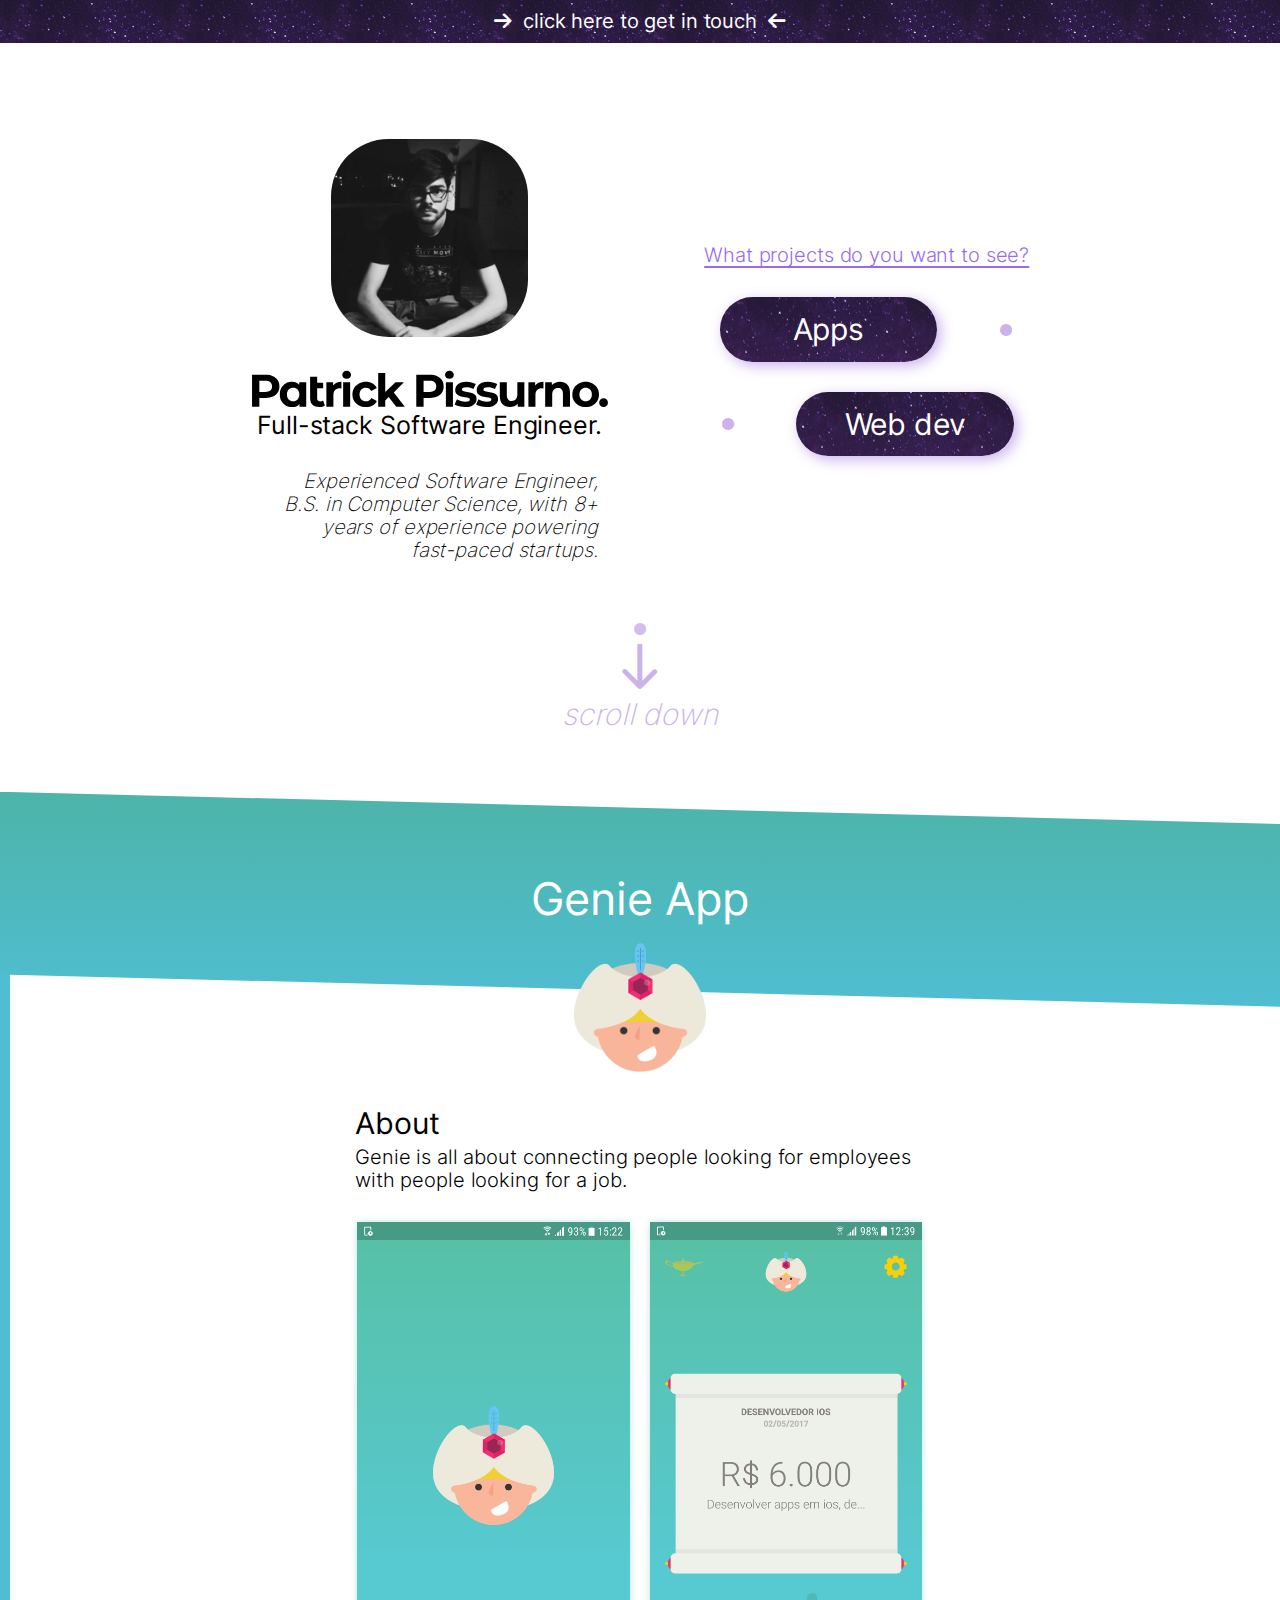
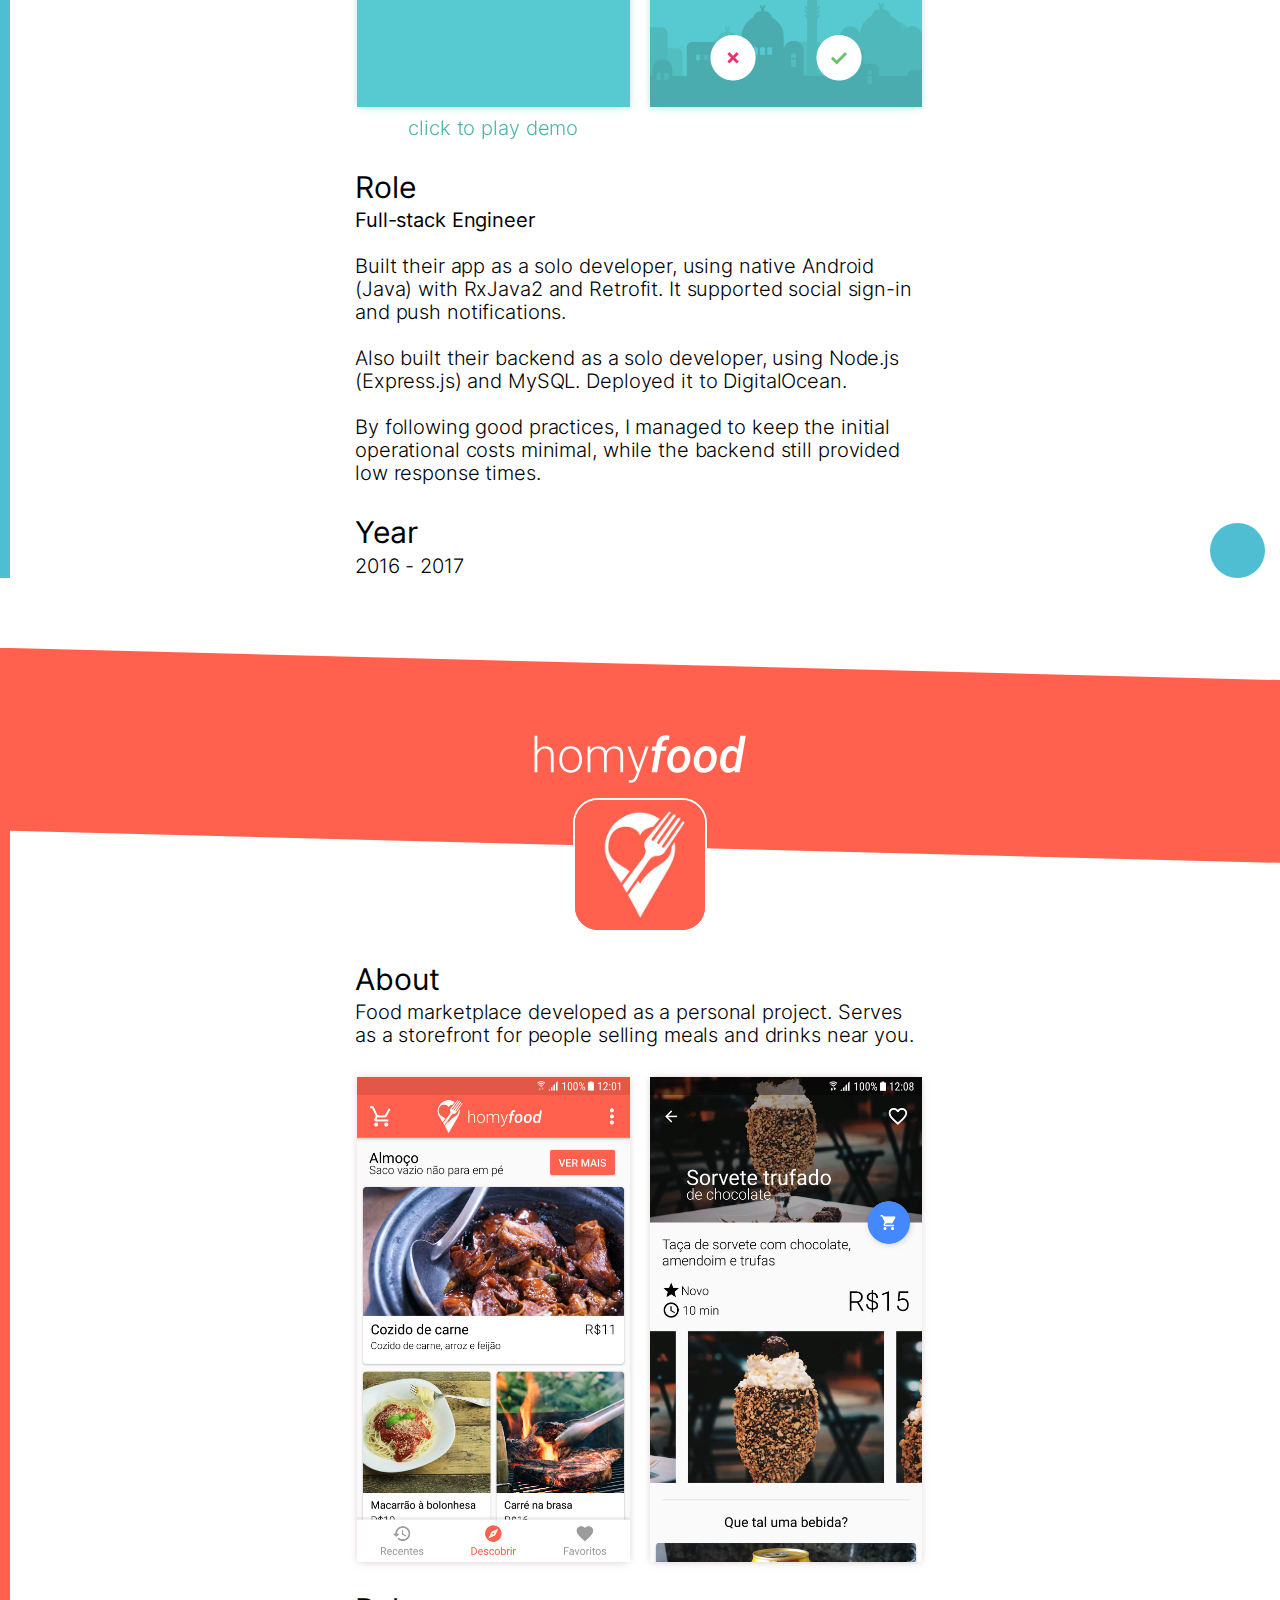
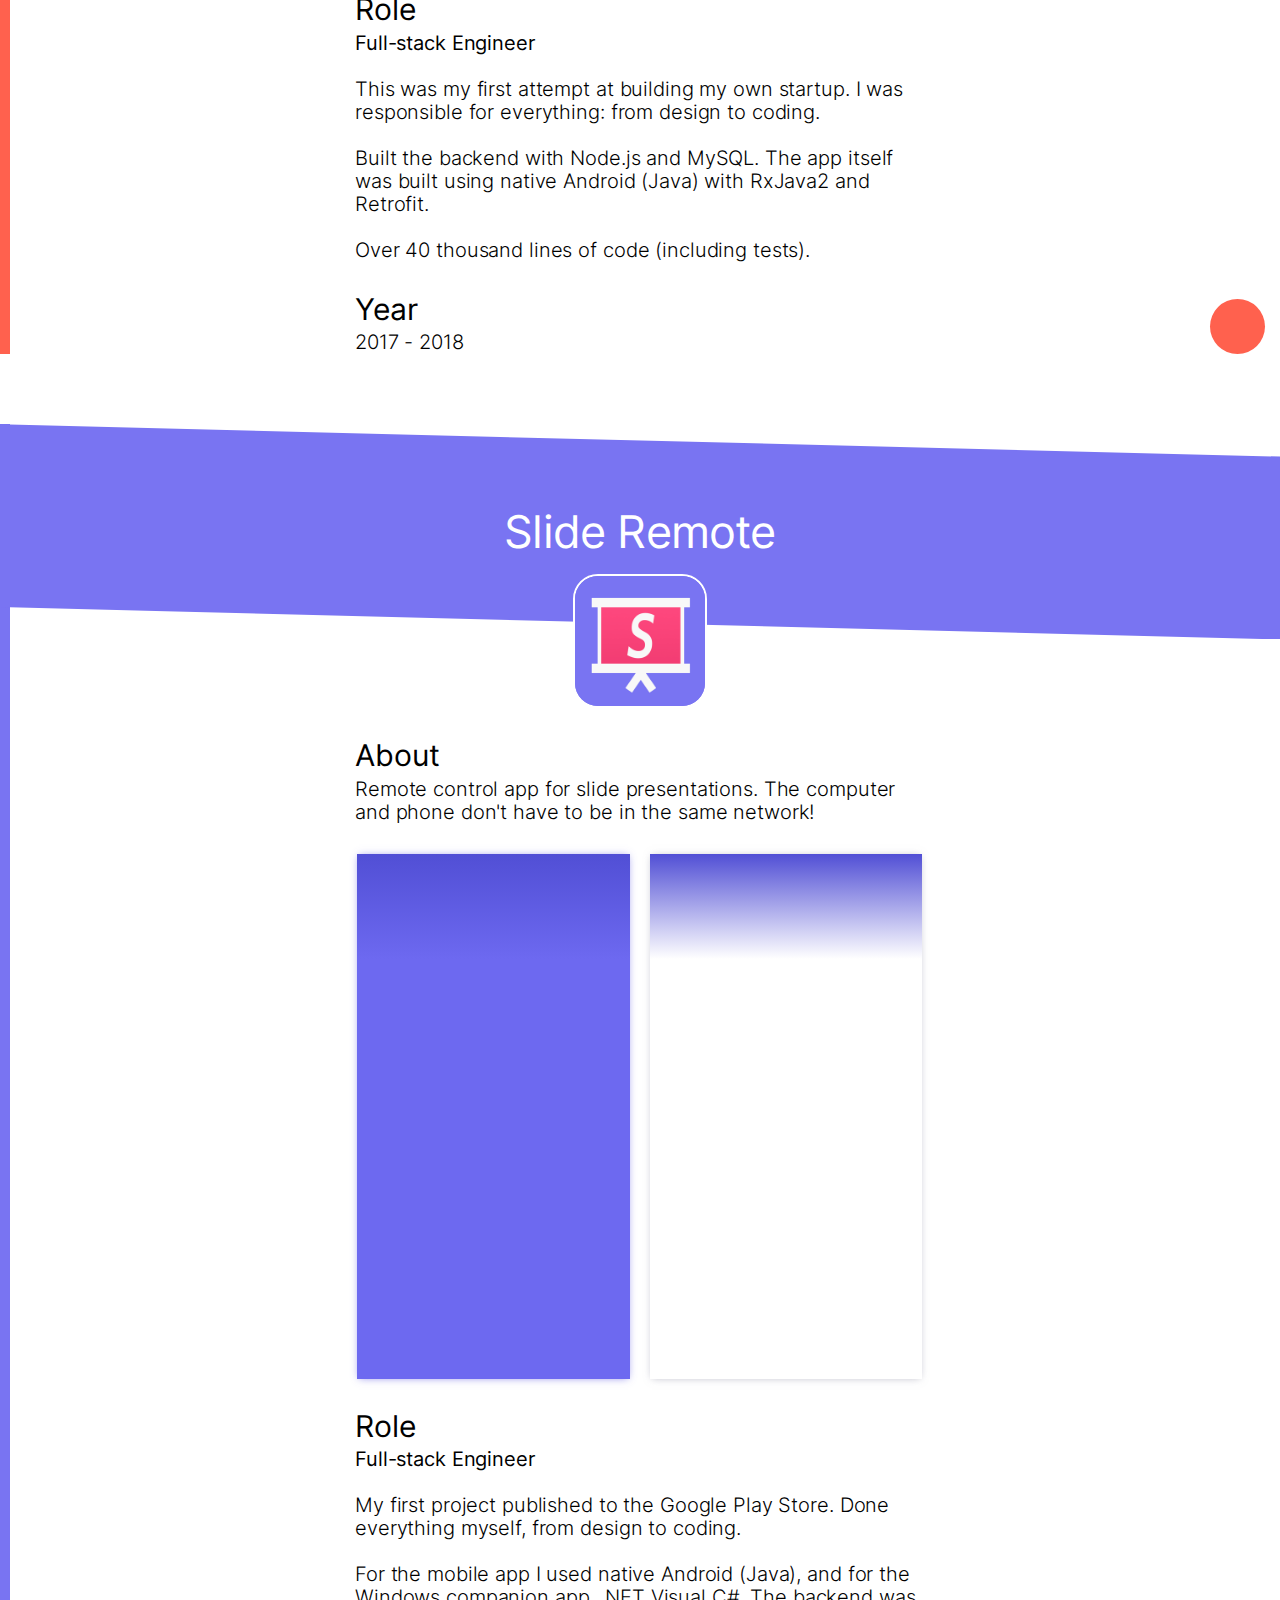
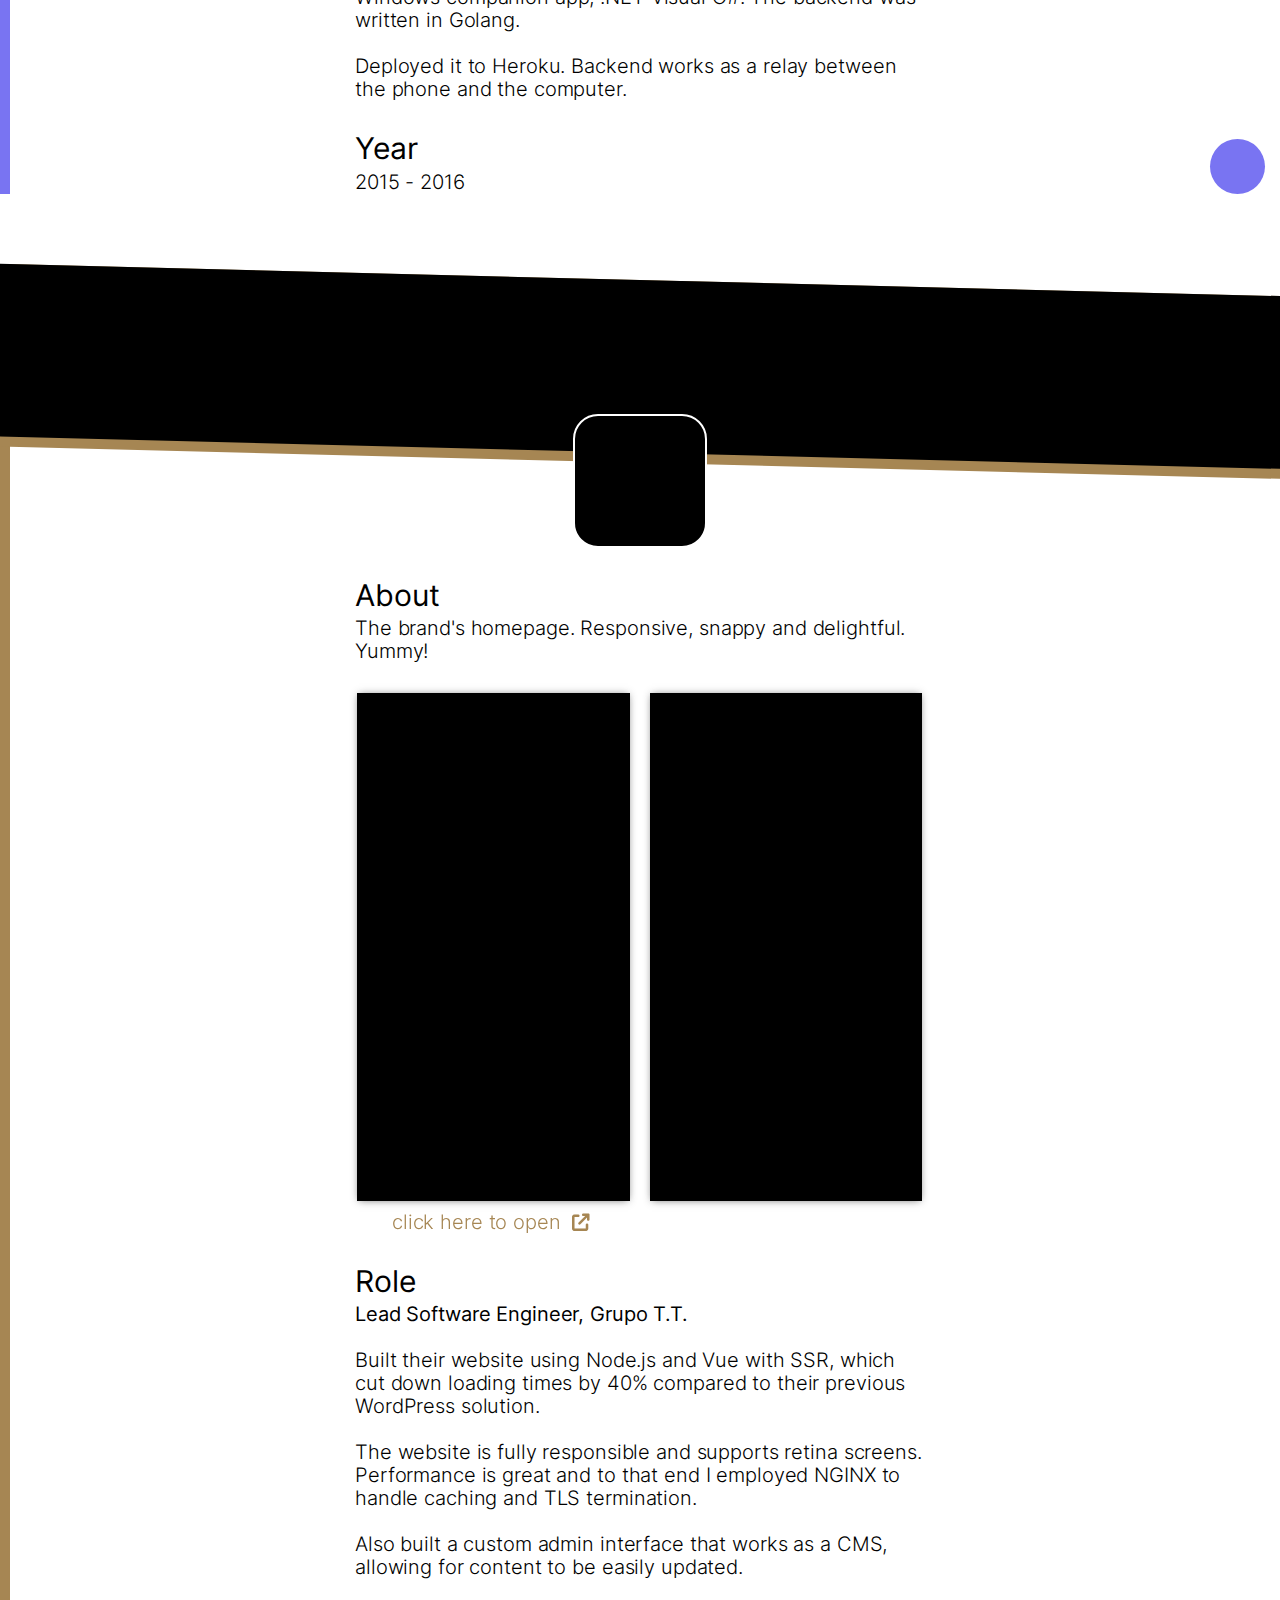
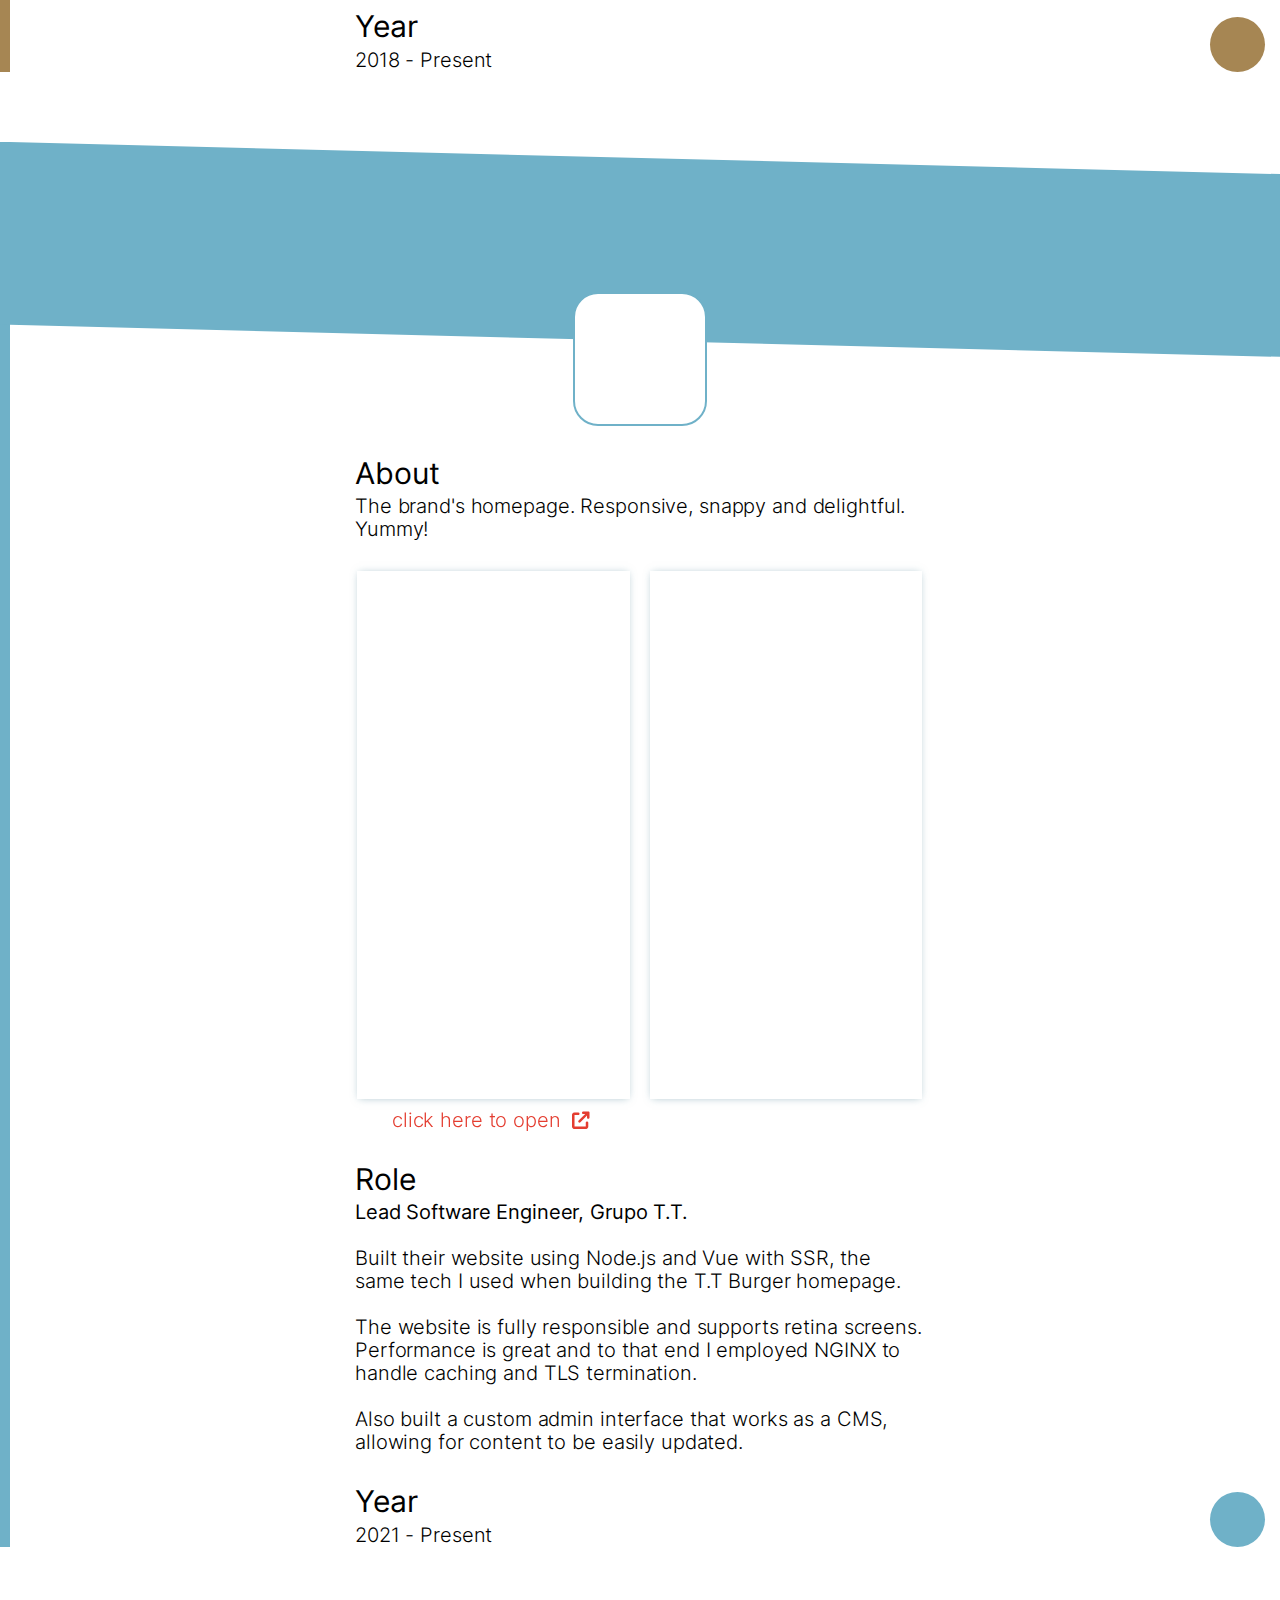
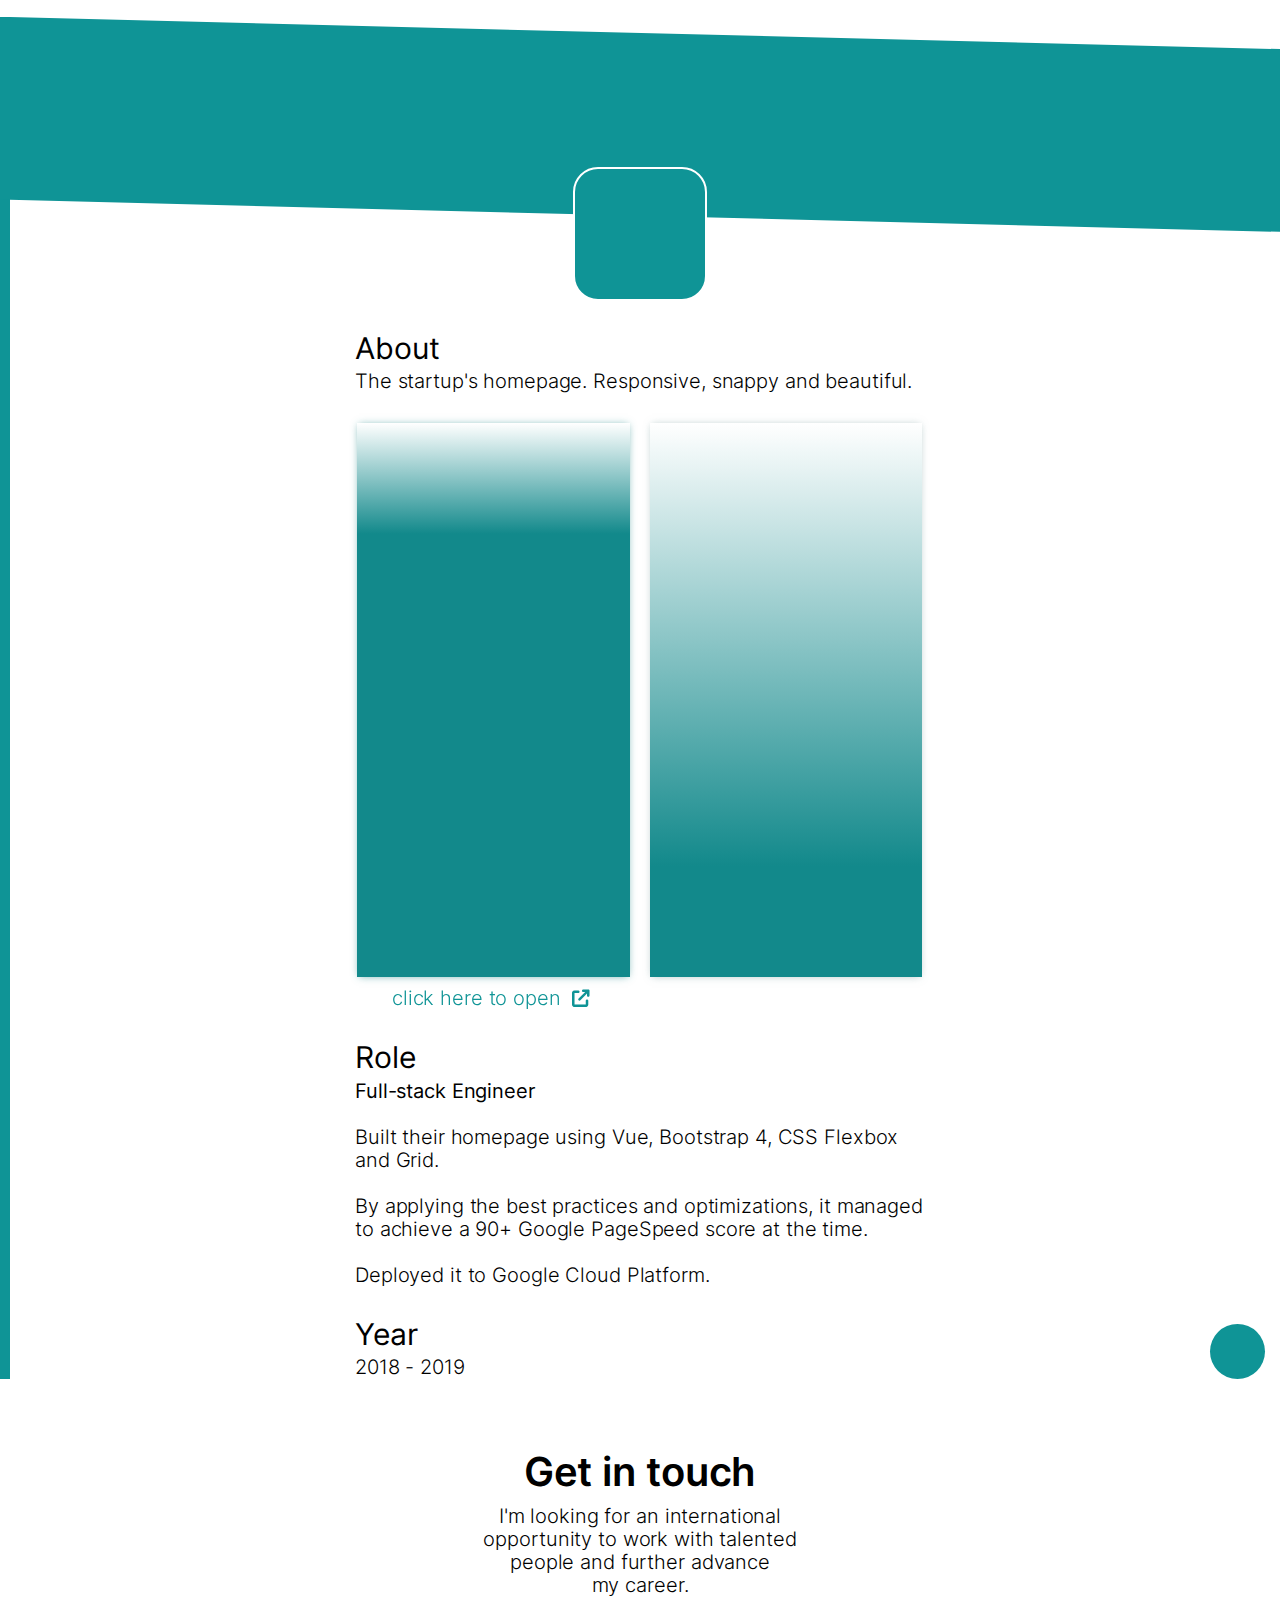
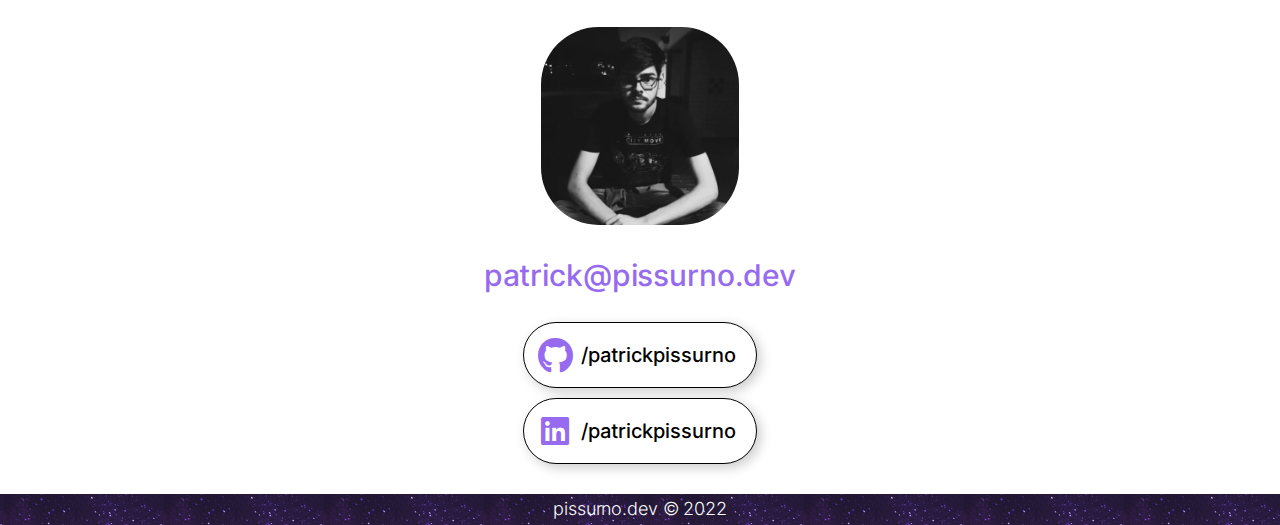
<file: index.html>
<!DOCTYPE html><html lang="en"><head>
      <meta charset="utf-8">

      <link rel="preload" href="/fonts/Inter.woff2" as="font" type="font/woff2" crossorigin="">
      <link rel="preload" href="/fonts/fontello.woff2" as="font" type="font/woff2" crossorigin="">
      <link rel="preload" href="/bg-texture.jpg" as="image" type="image/jpeg">
      <link rel="preload" href="/patrick-pissurno-photo.jpg" as="image" type="image/jpeg">
      <link rel="preload" href="/patrick-pissurno-logo.svg" as="image" type="image/svg+xml">

      <meta http-equiv="x-ua-compatible" content="ie=edge">
      <meta name="viewport" content="width=device-width, initial-scale=1, shrink-to-fit=no, user-scalable=no">

      <title>Patrick Pissurno: Full-stack Software Engineer (Node.js)</title>
      <meta name="description" content="8+ years of experience powering fast-paced startups, with cutting edge performance. Node.js expert. Experience with AWS and Google Cloud platform. Fluent in English.">
      
      <meta name="twitter:card" content="summary_large_image">
      <meta name="twitter:site" content="@patrickpissurno">
      <meta property="og:title" content="Patrick Pissurno: Full-stack Software Engineer (Node.js)">
      <meta property="og:description" content="8+ years of experience powering fast-paced startups, with cutting edge performance. Node.js expert. Experience with AWS and Google Cloud platform. Fluent in English.">
      <meta property="og:url" content="https://pissurno.dev/">
      <meta property="og:site_name" content="pissurno.dev">
      <meta property="og:image" content="https://pissurno.dev/seo_default.png">
      <meta property="og:locale" content="en_US">
      <meta property="og:type" content="website">

      <link rel="shortcut icon" href="/favicon.ico" type="image/x-icon">
      <link rel="apple-touch-icon" href="/apple-touch-icon.png">
      <link rel="apple-touch-icon" sizes="57x57" href="/apple-touch-icon-57x57.png">
      <link rel="apple-touch-icon" sizes="72x72" href="/apple-touch-icon-72x72.png">
      <link rel="apple-touch-icon" sizes="76x76" href="/apple-touch-icon-76x76.png">
      <link rel="apple-touch-icon" sizes="114x114" href="/apple-touch-icon-114x114.png">
      <link rel="apple-touch-icon" sizes="120x120" href="/apple-touch-icon-120x120.png">
      <link rel="apple-touch-icon" sizes="144x144" href="/apple-touch-icon-144x144.png">
      <link rel="apple-touch-icon" sizes="152x152" href="/apple-touch-icon-152x152.png">
      <link rel="apple-touch-icon" sizes="180x180" href="/apple-touch-icon-180x180.png">
  
      <script>{const a=document.documentElement,b=window;function r(){let e;b.innerWidth<768?(e=b.innerWidth/320,e<1?e=1:1.484375<e&&(e=1.484375)):e=1.25,a.style.setProperty("--scale",e)}r(),b.addEventListener("resize",r)}</script>
    <script type="module" async="" crossorigin="" src="/assets/app.0818ce17.js"></script>
    <link rel="stylesheet" href="/assets/index.84ad5b0a.css">
  </head>
  <body>
    <div id="app" data-server-rendered="true"><!--[--><div class="page"><a href="#get-in-touch" id="banner-top" class="bg-space"><i class="icon-arrow-right" id="landing-a1"></i><span class="lg-never"> tap</span><span class="lg-only"> click</span> here to get in touch <i class="icon-arrow-left" id="landing-a2"></i></a><div class="flex-lg-row"><div class="page" id="landing-r1"><span><img src="/patrick-pissurno-photo.jpg" alt="Patrick Pissurno." class="photo mb-4" width="158" height="158" draggable="false"></span><h1 class="seo-only">Patrick Pissurno.</h1><span><img id="logo" src="/patrick-pissurno-logo.svg" alt="Patrick Pissurno." width="285" height="30"></span><p id="landing-lead" class="mb-4">Full-stack Software Engineer.</p><p id="landing-intro" class="mb-5"> Experienced Software Engineer,<br> B.S. in Computer Science, with 8+<br> years of experience powering<br> fast-paced startups. </p><p id="landing-hi" class="mb-5 lg-never"> Hi :) </p></div><div class="page"><p id="portfolio-heading" class="mb-4"> What projects do you want to see? </p><div class="flex-center mb-4"><a href="#genie" class="btn-portfolio bg-space b1">Apps</a><i class="icon-circle" id="portfolio-circle-1"></i></div><div class="flex-center mb-5"><i class="icon-circle" id="portfolio-circle-2"></i><a href="#ttburger" class="btn-portfolio bg-space b2">Web dev</a></div></div></div><div id="portfolio-scroll" class="flex-column flex-center mb-5"><i class="icon-circle" id="portfolio-circle-3"></i><i class="icon-arrow-down-long" id="portfolio-arrow"></i><p id="portfolio-scroll-text">scroll down</p></div></div><div id="genie" class="page"><div class="case case-genie"><div class="header-genie case-header"><!--[--><h2>Genie App</h2><!--]--></div><span class="case-header-icon"><!--[--><img loading="lazy" src="/assets/genie-app-icon.dfba1e2b.png" alt="Genie App icon" width="105" height="105" draggable="false" class="icon-genie mb-4"><!--]--></span><!--[--><div class="flex-column case-section mb-4"><h3 class="case-h3 mb-1">About</h3><p class="case-p"> Genie is all about connecting people looking for employees with people looking for a job. </p></div><!--[--><div class="flicking-viewport mb-4" style="--lightbox-slide-offset-x:0px;--lightbox-slide-offset-y:0px;"><div class="flicking-camera" style=""><!--[--><div class="case-slide no-highlight"><div class="case-slide-body"><!--[--><div class="slide-vh"><span class="slide-vw slide-genie s1" style="aspect-ratio:218/388;"><img loading="lazy" src="/assets/genie-app-screenshot-1.e0248c66.png" alt="Genie App Demo" width="218" height="388" draggable="false" style="opacity:1;" class="case-slide-img slide-vt slide-genie s1"></span><!----></div><!--]--></div><div class="slide-genie"></div><!--[--><a href="javascript:void(0)" class="link-genie"><span class="lg-never">tap</span> <span class="lg-only">click</span> to play demo</a><!--]--></div><!--]--><!--[--><div class="case-slide no-highlight"><div class="case-slide-body"><!--[--><img loading="lazy" src="/assets/genie-app-screenshot-2.e16b814e.png" alt="Genie App screenshot 2" width="218" height="388" draggable="false" class="case-slide-img slide-genie s2"><!--]--></div><div class="slide-genie"></div><!--[--><!--]--></div><!--]--></div></div><!--teleport start--><!--teleport end--><!--]--><div class="flex-column case-section mb-4"><h3 class="case-h3 mb-1">Role</h3><p class="case-p"><b>Full-stack Engineer</b><br><br> Built their app as a solo developer, using native Android (Java) with RxJava2 and Retrofit. It supported social sign-in and push notifications. <br><br> Also built their backend as a solo developer, using Node.js (Express.js) and MySQL. Deployed it to DigitalOcean. <br><br> By following good practices, I managed to keep the initial operational costs minimal, while the backend still provided low response times. </p></div><div class="flex-column case-section"><h3 class="case-h3 mb-1">Year</h3><p class="case-p"> 2016 - 2017 </p></div><!--]--><div class="end-genie case-end"></div></div></div><div id="homyfood" class="page"><div class="case case-homyfood"><div class="header-homyfood case-header"><!--[--><h2 class="seo-only">HomyFood</h2><span><img loading="lazy" src="/assets/homyfood-logo.58bfc5b4.svg" alt="HomyFood Brasil" width="170" height="39" class="logo-homyfood"></span><!--]--></div><span class="case-header-icon"><!--[--><div class="icon-homyfood-w mb-4"><img loading="lazy" src="/assets/homyfood-icon.d3982abd.png" alt="Homy Food Brasil icon" width="108" height="108" draggable="false" class="icon-homyfood"></div><!--]--></span><!--[--><div class="flex-column case-section mb-4"><h3 class="case-h3 mb-1">About</h3><p class="case-p"> Food marketplace developed as a personal project. Serves as a storefront for people selling meals and drinks near you. </p></div><!--[--><div class="flicking-viewport mb-4" style="--lightbox-slide-offset-x:0px;--lightbox-slide-offset-y:0px;"><div class="flicking-camera" style=""><!--[--><div class="case-slide no-highlight"><div class="case-slide-body"><!--[--><img loading="lazy" src="/assets/homyfood-screenshot-1.134189cd.jpg" alt="HomyFood Brasil screenshot 1" width="218" height="388" draggable="false" class="case-slide-img slide-homyfood s1"><!--]--></div><div class="slide-homyfood"></div><!--[--><!--]--></div><!--]--><!--[--><div class="case-slide no-highlight"><div class="case-slide-body"><!--[--><img loading="lazy" src="/assets/homyfood-screenshot-2.3edb3387.jpg" alt="HomyFood Brasil screenshot 2" width="218" height="388" draggable="false" class="case-slide-img slide-homyfood s2"><!--]--></div><div class="slide-homyfood"></div><!--[--><!--]--></div><!--]--></div></div><!--teleport start--><!--teleport end--><!--]--><div class="flex-column case-section mb-4"><h3 class="case-h3 mb-1">Role</h3><p class="case-p"><b>Full-stack Engineer</b><br><br> This was my first attempt at building my own startup. I was responsible for everything: from design to coding. <br><br> Built the backend with Node.js and MySQL. The app itself was built using native Android (Java) with RxJava2 and Retrofit. <br><br> Over 40 thousand lines of code (including tests). </p></div><div class="flex-column case-section"><h3 class="case-h3 mb-1">Year</h3><p class="case-p"> 2017 - 2018 </p></div><!--]--><div class="end-homyfood case-end"></div></div></div><div id="slideremote" class="page"><div class="case case-slideremote"><div class="header-slideremote case-header"><!--[--><h2 class="title-slideremote">Slide Remote</h2><!--]--></div><span class="case-header-icon"><!--[--><div class="icon-slideremote-w mb-4"><img loading="lazy" src="/assets/slideremote-icon.cb776274.png" alt="Slide Remote 2 icon" width="108" height="108" draggable="false" class="icon-slideremote"></div><!--]--></span><!--[--><div class="flex-column case-section mb-4"><h3 class="case-h3 mb-1">About</h3><p class="case-p"> Remote control app for slide presentations. The computer and phone don't have to be in the same network! </p></div><!--[--><div class="flicking-viewport mb-4" style="--lightbox-slide-offset-x:0px;--lightbox-slide-offset-y:0px;"><div class="flicking-camera" style=""><!--[--><div class="case-slide no-highlight"><div class="case-slide-body"><!--[--><img loading="lazy" src="/assets/slideremote-screenshot-1.1e56b684.png" alt="Slide Remote screenshot 1" width="218" height="420" draggable="false" class="case-slide-img slide-slideremote s1"><!--]--></div><div class="slide-slideremote"></div><!--[--><!--]--></div><!--]--><!--[--><div class="case-slide no-highlight"><div class="case-slide-body"><!--[--><img loading="lazy" src="/assets/slideremote-screenshot-2.e5d2f004.png" alt="Slide Remote screenshot 2" width="218" height="420" draggable="false" class="case-slide-img slide-slideremote s2"><!--]--></div><div class="slide-slideremote"></div><!--[--><!--]--></div><!--]--></div></div><!--teleport start--><!--teleport end--><!--]--><div class="flex-column case-section mb-4"><h3 class="case-h3 mb-1">Role</h3><p class="case-p"><b>Full-stack Engineer</b><br><br> My first project published to the Google Play Store. Done everything myself, from design to coding. <br><br> For the mobile app I used native Android (Java), and for the Windows companion app, .NET Visual C#. The backend was written in Golang. <br><br> Deployed it to Heroku. Backend works as a relay between the phone and the computer. </p></div><div class="flex-column case-section"><h3 class="case-h3 mb-1">Year</h3><p class="case-p"> 2015 - 2016 </p></div><!--]--><div class="end-slideremote case-end"></div></div></div><div id="ttburger" class="page"><div class="case case-ttburger"><div class="header-ttburger case-header"><!--[--><h2 class="seo-only">T.T. Burger</h2><span class="logo-ttburger-w"><img loading="lazy" src="/assets/ttburger-logo.29e7a85e.svg" alt="T.T. Burger" width="208" height="34" class="logo-ttburger"></span><!--]--></div><span class="case-header-icon"><!--[--><div class="icon-ttburger-w mb-4"><img loading="lazy" src="/assets/ttburger-icon.3b378420.jpg" alt="T.T. Burger icon" width="108" height="108" draggable="false" class="icon-ttburger"></div><!--]--></span><!--[--><div class="flex-column case-section mb-4"><h3 class="case-h3 mb-1">About</h3><p class="case-p"> The brand's homepage. Responsive, snappy and delightful. Yummy! </p></div><!--[--><div class="flicking-viewport mb-4" style="--lightbox-slide-offset-x:0px;--lightbox-slide-offset-y:0px;"><div class="flicking-camera" style=""><!--[--><div class="case-slide no-highlight"><div class="case-slide-body"><!--[--><img loading="lazy" src="/assets/ttburger-screenshot-1.d48c7a46.jpg" alt="T.T. Burger's homepage screenshot 1" width="218" height="406" draggable="false" class="case-slide-img slide-ttburger"><!--]--></div><div class="slide-ttburger"></div><!--[--><a href="https://ttburger.com.br" target="_blank" rel="noopener noreferrer" class="link-ttburger"><span class="lg-never">tap</span> <span class="lg-only">click</span> here to open <i class="icon-new-tab"></i></a><!--]--></div><!--]--><!--[--><div class="case-slide no-highlight"><div class="case-slide-body"><!--[--><img loading="lazy" src="/assets/ttburger-screenshot-2.7e11a9ac.png" alt="T.T. Burger's homepage screenshot 2" width="218" height="406" draggable="false" class="case-slide-img slide-ttburger"><!--]--></div><div class="slide-ttburger"></div><!--[--><!--]--></div><!--]--></div></div><!--teleport start--><!--teleport end--><!--]--><div class="flex-column case-section mb-4"><h3 class="case-h3 mb-1">Role</h3><p class="case-p"><b>Lead Software Engineer, Grupo T.T.</b><br><br> Built their website using Node.js and Vue with SSR, which cut down loading times by 40% compared to their previous WordPress solution. <br><br> The website is fully responsible and supports retina screens. Performance is great and to that end I employed NGINX to handle caching and TLS termination. <br><br> Also built a custom admin interface that works as a CMS, allowing for content to be easily updated. </p></div><div class="flex-column case-section"><h3 class="case-h3 mb-1">Year</h3><p class="case-p"> 2018 - Present </p></div><!--]--><div class="end-ttburger case-end"></div></div></div><div id="marola-sanduicheria" class="page"><div class="case case-marola-sanduicheria"><div class="header-marola-sanduicheria case-header"><!--[--><h2 class="seo-only">Marola Sanduicheria</h2><span><img loading="lazy" src="/assets/marola-sanduicheria-logo.0d35df6e.svg" alt="Marola Sanduicheria" width="135" height="51" class="logo-marola-sanduicheria"></span><!--]--></div><span class="case-header-icon"><!--[--><div class="icon-marola-sanduicheria-w mb-4"><img loading="lazy" src="/assets/marola-sanduicheria-icon.b46aefc2.png" alt="Marola Sanduicheria icon" width="108" height="108" draggable="false" class="icon-marola-sanduicheria"></div><!--]--></span><!--[--><div class="flex-column case-section mb-4"><h3 class="case-h3 mb-1">About</h3><p class="case-p"> The brand's homepage. Responsive, snappy and delightful. Yummy! </p></div><!--[--><div class="flicking-viewport mb-4" style="--lightbox-slide-offset-x:0px;--lightbox-slide-offset-y:0px;"><div class="flicking-camera" style=""><!--[--><div class="case-slide no-highlight"><div class="case-slide-body"><!--[--><img loading="lazy" src="/assets/marola-sanduicheria-screenshot-1.bce580cd.png" alt="Marola Sanduicheria's homepage screenshot 1" width="218" height="422" draggable="false" class="case-slide-img slide-marola-sanduicheria"><!--]--></div><div class="slide-marola-sanduicheria"></div><!--[--><a href="https://marolasanduicheria.com.br" target="_blank" rel="noopener noreferrer" class="link-marola-sanduicheria"><span class="lg-never">tap</span> <span class="lg-only">click</span> here to open <i class="icon-new-tab"></i></a><!--]--></div><!--]--><!--[--><div class="case-slide no-highlight"><div class="case-slide-body"><!--[--><img loading="lazy" src="/assets/marola-sanduicheria-screenshot-2.482720f5.png" alt="Marola Sanduicheria's homepage screenshot 2" width="218" height="422" draggable="false" class="case-slide-img slide-marola-sanduicheria"><!--]--></div><div class="slide-marola-sanduicheria"></div><!--[--><!--]--></div><!--]--></div></div><!--teleport start--><!--teleport end--><!--]--><div class="flex-column case-section mb-4"><h3 class="case-h3 mb-1">Role</h3><p class="case-p"><b>Lead Software Engineer, Grupo T.T.</b><br><br> Built their website using Node.js and Vue with SSR, the same tech I used when building the T.T Burger homepage. <br><br> The website is fully responsible and supports retina screens. Performance is great and to that end I employed NGINX to handle caching and TLS termination. <br><br> Also built a custom admin interface that works as a CMS, allowing for content to be easily updated. </p></div><div class="flex-column case-section"><h3 class="case-h3 mb-1">Year</h3><p class="case-p"> 2021 - Present </p></div><!--]--><div class="end-marola-sanduicheria case-end"></div></div></div><div id="picpromo" class="page"><div class="case case-picpromo"><div class="header-picpromo case-header"><!--[--><h2 class="seo-only">PicPromo</h2><span><img loading="lazy" src="/assets/picpromo-logo.4f0593f3.svg" alt="PicPromo (PicMoney)" width="186" height="32" class="logo-picpromo"></span><!--]--></div><span class="case-header-icon"><!--[--><div class="icon-picpromo-w mb-4"><img loading="lazy" src="/assets/picpromo-icon.84e45573.png" alt="PicPromo icon" width="108" height="108" draggable="false" class="icon-picpromo"></div><!--]--></span><!--[--><div class="flex-column case-section mb-4"><h3 class="case-h3 mb-1">About</h3><p class="case-p"> The startup's homepage. Responsive, snappy and beautiful. </p></div><!--[--><div class="flicking-viewport mb-4" style="--lightbox-slide-offset-x:0px;--lightbox-slide-offset-y:0px;"><div class="flicking-camera" style=""><!--[--><div class="case-slide no-highlight"><div class="case-slide-body"><!--[--><img loading="lazy" src="/assets/picpromo-screenshot-1.5ffd19bd.png" alt="PicPromo's homepage screenshot 1" width="218" height="443" draggable="false" class="case-slide-img slide-picpromo s1"><!--]--></div><div class="slide-picpromo"></div><!--[--><a href="https://patrickpissurno.com.br/picpromo/" target="_blank" rel="noopener noreferrer" class="link-picpromo"><span class="lg-never">tap</span> <span class="lg-only">click</span> here to open <i class="icon-new-tab"></i></a><!--]--></div><!--]--><!--[--><div class="case-slide no-highlight"><div class="case-slide-body"><!--[--><img loading="lazy" src="/assets/picpromo-screenshot-2.7cc3f57b.png" alt="PicPromo's homepage screenshot 2" width="218" height="443" draggable="false" class="case-slide-img slide-picpromo s2"><!--]--></div><div class="slide-picpromo"></div><!--[--><!--]--></div><!--]--></div></div><!--teleport start--><!--teleport end--><!--]--><div class="flex-column case-section mb-4"><h3 class="case-h3 mb-1">Role</h3><p class="case-p"><b>Full-stack Engineer</b><br><br> Built their homepage using Vue, Bootstrap 4, CSS Flexbox and Grid. <br><br> By applying the best practices and optimizations, it managed to achieve a 90+ Google PageSpeed score at the time. <br><br> Deployed it to Google Cloud Platform. </p></div><div class="flex-column case-section"><h3 class="case-h3 mb-1">Year</h3><p class="case-p"> 2018 - 2019 </p></div><!--]--><div class="end-picpromo case-end"></div></div></div><div id="get-in-touch" class="page"><h2 id="get-in-touch-lead" class="mb-2">Get in touch</h2><p id="get-in-touch-text" class="mb-4"> I'm looking for an international opportunity to work with talented people and further advance<br> my career. </p><span><img loading="lazy" src="/patrick-pissurno-photo.jpg" alt="Patrick Pissurno." class="photo mb-4" width="158" height="158" draggable="false"></span><a id="get-in-touch-email" href="mailto:patrick@pissurno.dev" class="mb-4"> patrick@pissurno.dev </a><div class="flex-column mb-4"><a title="Patrick Pissurno on GitHub" href="https://github.com/patrickpissurno" target="_blank" rel="noopener" class="btn-get-in-touch mb-2"><div class="btn-icon github"><i class="icon-github"></i></div><span class="btn-text">/patrickpissurno</span></a><a title="Patrick Pissurno on LinkedIn" href="https://www.linkedin.com/in/patrickpissurno/" target="_blank" rel="noopener" class="btn-get-in-touch"><div class="btn-icon linkedin"><i class="icon-linkedin"></i></div><span class="btn-text">/patrickpissurno</span></a></div><div id="footer" class="bg-space"> pissurno.dev © 2024 </div></div><!--]--></div>
    
  

</body></html>
</file>
<file: assets/index.84ad5b0a.css>
@font-face{font-family:fontello;src:url(/fonts/fontello.woff2) format("woff2"),url(/fonts/fontello.woff) format("woff");font-weight:400;font-style:normal}[class^=icon-]:before,[class*=" icon-"]:before,.btn-get-in-touch:after{font-family:fontello;font-style:normal;font-weight:400;speak:never;display:inline-block;text-decoration:inherit;width:1em;margin-right:.2em;text-align:center;font-variant:normal;text-transform:none;line-height:1em;margin-left:.2em;-webkit-font-smoothing:antialiased;-moz-osx-font-smoothing:grayscale}.icon-arrow-down-long:before{content:"\e800"}.icon-arrow-left:before{content:"\e801"}.icon-arrow-right:before{content:"\e802"}.icon-circle:before{content:"\e803"}.icon-cv:before{content:"\e804"}.icon-github:before{content:"\e805"}.icon-linkedin:before{content:"\e806"}.icon-new-tab:before{content:"\e807"}#banner-top{width:100%;padding:calc(.5rem * var(--scale));font-size:calc(1rem * var(--scale));margin-bottom:calc(3rem * var(--scale))}@keyframes arrow-1{0%{transform:translate(0)}to{transform:translate(-.25rem)}}@keyframes arrow-2{0%{transform:translate(0)}to{transform:translate(.25rem)}}#landing-a1,#landing-a2{display:inline-block;animation:.75s ease 0s infinite alternate both running arrow-1}#landing-a2{animation-name:arrow-2}#logo{width:calc(17.875rem * var(--scale));height:auto}#landing-lead{text-align:center;font-size:calc(1.25rem * var(--scale))}#landing-intro{font-size:calc(1rem * var(--scale));width:calc(16.8rem * var(--scale));font-weight:200;font-style:italic;text-align:right}#landing-hi{font-weight:200;font-size:calc(4rem * var(--scale))}#portfolio-heading{color:#966bf0;text-decoration:underline;text-underline-offset:calc(.22rem * var(--scale));font-size:calc(1rem * var(--scale));font-weight:300}.btn-portfolio{padding:calc(.75rem * var(--scale));font-weight:400;font-size:calc(1.5rem * var(--scale));width:calc(10.875rem * var(--scale));box-shadow:calc(3px * var(--scale)) calc(3px * var(--scale)) calc(11px * var(--scale)) #c2a5e8d9}.btn-portfolio,.btn-portfolio:before,.btn-portfolio:after{border-radius:calc(2.25rem * var(--scale))}#portfolio-circle-1,#portfolio-circle-2,#portfolio-circle-3{font-size:calc(.6rem * var(--scale));color:#c2a5e8;opacity:.85}#portfolio-circle-1{margin-left:calc(3rem * var(--scale))}#portfolio-circle-2{margin-right:calc(3rem * var(--scale))}#portfolio-scroll{color:#c2a5e8;opacity:.85}#portfolio-arrow{font-size:calc(2.25rem * var(--scale));margin-top:calc(.25rem * var(--scale));margin-bottom:calc(.25rem * var(--scale))}#portfolio-scroll-text{font-style:italic;font-weight:200;font-size:calc(1.5rem * var(--scale))}@media (min-width: 992px){#landing-r1{margin-right:6rem}#banner-top{margin-bottom:6rem}#banner-top:hover #landing-a1,#banner-top:hover #landing-a2{animation-duration:.35s}.btn-portfolio{overflow:hidden;transition:transform .75s ease}.btn-portfolio:before{transform:translateY(-25%);border-radius:0;height:200%!important;transition:transform .75s}.btn-portfolio.b1:hover{transform:translate(-1rem) rotate(15deg)}.btn-portfolio.b2:hover{transform:translate(1rem) rotate(-15deg)}.btn-portfolio.b1:hover:before{transform:translateY(-25%) rotate(-15deg)}.btn-portfolio.b2:hover:before{transform:translateY(-25%) rotate(15deg)}}.case{position:relative;display:flex;flex-direction:column;justify-content:center;align-items:center;width:100%}.case:before{position:absolute;width:100%;height:100%;content:"";border-left:calc(2px * var(--scale)) solid #000}.case-header{width:100%;height:calc(10.75rem * var(--scale));display:flex;justify-content:center;align-items:center;font-size:calc(2.25rem * var(--scale));color:#fff;clip-path:polygon(0 0,100% 15%,100% 100%,0 85%)}.case-header h2{font-weight:inherit;font-size:inherit}.case-header-icon{position:relative;z-index:1;margin-top:calc(-3.25rem * var(--scale))}.case-section{width:100%;max-width:37.5rem;font-size:calc(1rem * var(--scale));padding:0 calc(.75rem * var(--scale)) 0 calc(.75rem * var(--scale))}.case-h3{font-weight:400;font-size:calc(1.5rem * var(--scale))}.case-p{font-weight:300}.case-end{position:absolute;width:calc(2.75rem * var(--scale));height:calc(2.75rem * var(--scale));border-radius:50%;bottom:0;right:calc(.75rem * var(--scale))}.case-slide{margin-right:calc(.5rem * var(--scale));display:flex;flex-direction:column;text-align:center;cursor:pointer}.case-slide:last-child{margin-right:0}.case-slide-img{position:relative;pointer-events:none;object-fit:contain}@media (min-width: 992px){.case:before{border-left-width:calc(8px * var(--scale))}.case-slide{margin-right:calc(1rem * var(--scale))}}.flicking-viewport{position:relative;overflow:hidden}.flicking-viewport.vertical{display:-webkit-inline-box;display:-ms-inline-flexbox;display:inline-flex}.flicking-viewport.vertical>.flicking-camera{display:-webkit-inline-box;display:-ms-inline-flexbox;display:inline-flex;-webkit-box-orient:vertical;-webkit-box-direction:normal;-ms-flex-direction:column;flex-direction:column}.flicking-viewport.flicking-hidden>.flicking-camera>*{visibility:hidden}.flicking-camera{width:100%;height:100%;display:-webkit-box;display:-ms-flexbox;display:flex;position:relative;-webkit-box-orient:horizontal;-webkit-box-direction:normal;-ms-flex-direction:row;flex-direction:row;z-index:1;will-change:transform}.flicking-camera>*{-ms-flex-negative:0;flex-shrink:0}.slide-lightbox{position:fixed;top:0;left:0;width:100%;height:100%;z-index:10000;display:flex;flex-direction:column;justify-content:center;align-items:center;pointer-events:none}.slide-lightbox-active{background:rgba(255,255,255,.45);pointer-events:initial;transition:background-color .3s;cursor:pointer}.flicking-viewport{overflow:unset;width:100vw}#app{overflow:hidden}@keyframes lightbox-minimize{0%{z-index:1;transform:scale(1);transform:translate(calc(-1 * var(--lightbox-slide-offset-x)),calc(-1 * var(--lightbox-slide-offset-y))) scale(var(--lightbox-slide-scale))}99.99%{transform:translate(0) scale(1);z-index:1}to{transform:translate(0) scale(1);z-index:0}}@keyframes lightbox-maximize{0%{transform:scale(1);transform:translate(var(--lightbox-slide-offset-x),var(--lightbox-slide-offset-y)) scale(calc(1 / var(--lightbox-slide-scale)))}to{transform:translate(0) scale(1)}}.case-slide-body{position:absolute;animation:lightbox-minimize .1s;animation-timing-function:ease;touch-action:manipulation!important}.slide-lightbox .case-slide-body{animation:lightbox-maximize .2s}.slide-lightbox .slide-vw,.slide-lightbox .case-slide-img,.slide-lightbox .slide-video{width:calc(100% - 2rem);height:calc(100vh - 1rem);margin-left:1rem}.slide-lightbox .slide-vw{height:auto;max-height:calc(100vh - 1rem)}.slide-lightbox .slide-vw .case-slide-img{width:100%;height:auto;margin-left:0}.slide-lightbox .slide-video{height:100%}.slide-lightbox .slide-vh:after{--lightbox-slide-scale: unset}#app.lightbox-active{filter:blur(10px)}body.lightbox-active{overflow-y:hidden;height:100%}@media (min-width: 992px){.case-slide-body{animation-duration:.25s}.slide-lightbox .case-slide-body{animation-duration:.75s}.flicking-viewport .case-slide-body img,.flicking-viewport .case-slide-body .slide-vh{transition:transform .15s}.flicking-viewport .case-slide-body:hover img,.flicking-viewport .case-slide-body .slide-vh:hover{transform:scale(1.02)}.flicking-viewport .case-slide-body:hover .slide-vh img{transform:unset}}.slide-vh{position:relative}@keyframes loading{0%{transform:rotate(0) scale(var(--lightbox-slide-scale))}to{transform:rotate(360deg) scale(var(--lightbox-slide-scale))}}.slide-vh:after{position:absolute;z-index:1;content:"";left:50%;top:50%;margin:calc(-1.5rem * var(--scale)) 0 0 calc(-1.5rem * var(--scale));border-radius:50%;width:calc(3rem * var(--scale));height:calc(3rem * var(--scale));border:calc(.25rem * var(--scale)) solid rgba(150,107,240,.4);border-left-color:#966bf0;opacity:0;transition:opacity .5s;animation:loading 1.1s infinite linear;pointer-events:none;--lightbox-slide-scale: 1}.slide-vw{position:relative;display:flex;overflow:hidden;width:100%;height:auto}.slide-vw:after{position:absolute;z-index:1;left:0;top:0;width:100%;height:100%;background:rgba(255,255,255,.6);content:"";opacity:0;pointer-events:none;transition:opacity .5s}.slide-vt{transition:opacity 2s}.slide-video{position:absolute;left:0;top:0}.slide-loading.slide-vh:after,.slide-loading .slide-vw:after{opacity:1}.slide-loading .slide-vt{filter:blur(5px)}.case-genie:before{border-left-color:#4fbed2}.header-genie{background:linear-gradient(180deg,#4DB4A8 0%,#4FBED2 100%)}.end-genie{background:#4FBED2}.link-genie{color:#4db4a8!important;font-weight:300;margin-top:calc(.5rem * var(--scale));font-size:calc(1rem * var(--scale))}.icon-genie{width:calc(6.5625rem * var(--scale));height:auto}.slide-genie{width:calc(13.625rem * var(--scale));height:calc(24.25rem * var(--scale))}@media (min-width: 992px){.flicking-viewport .slide-genie.s1{background:linear-gradient(180deg,#3e8f7b 0%,#4fc2cb 100%)}.flicking-viewport .slide-genie.s2{background:linear-gradient(180deg,#3e8f7b 0%,#42a2a6 100%)}.flicking-viewport .case-slide-body .slide-genie{box-shadow:0 .05rem .5rem -.1rem #56c2aeb3}}#homyfood{margin-top:calc(3.5rem * var(--scale))}.case-homyfood:before{border-left-color:#ff614e}.header-homyfood,.end-homyfood{background:#FF614E}.logo-homyfood{margin-top:calc(.85rem * var(--scale));width:calc(10.625rem * var(--scale));height:auto}.icon-homyfood{width:calc((6.75rem - 4px) * var(--scale));height:auto;opacity:.99999}.icon-homyfood-w{border:calc(2px * var(--scale)) solid #FFFFFF;border-radius:calc(1.25rem * var(--scale));overflow:hidden;display:flex;background:#FF614E}.slide-homyfood{width:calc(13.625rem * var(--scale));height:calc(24.25rem * var(--scale))}@media (min-width: 992px){.flicking-viewport .slide-homyfood.s1{background:linear-gradient(180deg,#df4b3d 0%,#fff 20%)}.flicking-viewport .slide-homyfood.s2{background:linear-gradient(180deg,#0f0e0c 0%,#b0b0b0ac 20%)}.flicking-viewport .case-slide-body .slide-homyfood{box-shadow:0 .05rem .5rem -.1rem #af9f9db3}}#slideremote{margin-top:calc(3.5rem * var(--scale))}.case-slideremote:before{border-left-color:#7974f2}.header-slideremote,.end-slideremote{background:#7974F2}.title-slideremote{letter-spacing:-.05rem}.icon-slideremote{width:calc((6.75rem - 4px) * var(--scale));height:auto;opacity:.99999}.icon-slideremote-w{border:calc(2px * var(--scale)) solid #FFFFFF;border-radius:calc(1.25rem * var(--scale));overflow:hidden;display:flex;background:#7974F2}.slide-slideremote{width:calc(13.625rem * var(--scale));height:calc(26.25rem * var(--scale))}@media (min-width: 992px){.flicking-viewport .slide-slideremote.s1{background:linear-gradient(180deg,#514fd5 0%,#6d69f0 20%)}.flicking-viewport .slide-slideremote.s2{background:linear-gradient(180deg,#514fd5 0%,#fff 20%)}.flicking-viewport .case-slide-body .slide-slideremote.s1{box-shadow:0 .05rem .5rem -.1rem #5f5ae2b3}.flicking-viewport .case-slide-body .slide-slideremote.s2{box-shadow:0 .05rem .5rem -.1rem #9d9dafb3}}#ttburger{margin-top:calc(3.5rem * var(--scale))}.case-ttburger:before{border-left-color:#a68653}.header-ttburger{background:#A68653;position:relative}.header-ttburger:after{position:absolute;width:100%;height:100%;content:"";background:#000;clip-path:polygon(0 0,100% 15%,100% 100%,0 85%);bottom:calc(2px * var(--scale))}.end-ttburger{background:#A68653}.link-ttburger{color:#a68653!important;font-weight:300;margin-top:calc(.5rem * var(--scale));font-size:calc(1rem * var(--scale))}.logo-ttburger-w{z-index:1}.logo-ttburger{margin-top:calc(.85rem * var(--scale));width:calc(13rem * var(--scale));height:auto}.icon-ttburger{width:calc((6.75rem - 4px) * var(--scale));height:auto;opacity:.99999}.icon-ttburger-w{border:calc(2px * var(--scale)) solid #FFFFFF;border-radius:calc(1.25rem * var(--scale));overflow:hidden;display:flex;background:#000}.slide-ttburger{width:calc(13.625rem * var(--scale));height:calc(25.375rem * var(--scale))}@media (min-width: 992px){.header-ttburger:after{bottom:calc(8px * var(--scale))}.flicking-viewport .case-slide-img.slide-ttburger{background:#000}.flicking-viewport .case-slide-body .slide-ttburger{box-shadow:0 .05rem .5rem -.1rem #262626b3}}#marola-sanduicheria{margin-top:calc(3.5rem * var(--scale))}.case-marola-sanduicheria:before{border-left-color:#6fb1c8}.header-marola-sanduicheria,.end-marola-sanduicheria{background:#6FB1C8}.link-marola-sanduicheria{color:#e43d30!important;font-weight:300;margin-top:calc(.5rem * var(--scale));font-size:calc(1rem * var(--scale))}.logo-marola-sanduicheria{margin-top:calc(.85rem * var(--scale));width:calc(8.4375rem * var(--scale));height:auto}.icon-marola-sanduicheria{width:calc((6.75rem - 4px) * var(--scale));height:auto;opacity:.99999}.icon-marola-sanduicheria-w{border:calc(2px * var(--scale)) solid #6FB1C8;border-radius:calc(1.25rem * var(--scale));overflow:hidden;display:flex;background:#fff}.slide-marola-sanduicheria{width:calc(13.625rem * var(--scale));height:calc(26.375rem * var(--scale))}@media (min-width: 992px){.flicking-viewport .case-slide-body .slide-marola-sanduicheria{box-shadow:0 .05rem .5rem -.1rem #83a7b4b3}}#picpromo{margin-top:calc(3.5rem * var(--scale))}.case-picpromo:before{border-left-color:#0f9496}.header-picpromo,.end-picpromo{background:#0F9496}.link-picpromo{color:#0f9496!important;font-weight:300;margin-top:calc(.5rem * var(--scale));font-size:calc(1rem * var(--scale))}.logo-picpromo{margin-top:calc(.5rem * var(--scale));width:calc(11.625rem * var(--scale));height:auto}.icon-picpromo{width:calc((6.75rem - 4px) * var(--scale));height:auto;opacity:.99999}.icon-picpromo-w{border:calc(2px * var(--scale)) solid #FFFFFF;border-radius:calc(1.25rem * var(--scale));overflow:hidden;display:flex;background:#0F9496}.slide-picpromo{width:calc(13.625rem * var(--scale));height:calc(27.6875rem * var(--scale))}@media (min-width: 992px){.flicking-viewport .slide-picpromo.s1{background:linear-gradient(180deg,#fff 0%,#12898b 20%)}.flicking-viewport .slide-picpromo.s2{background:linear-gradient(180deg,#fff 0%,#12898b 80%)}.flicking-viewport .case-slide-body .slide-picpromo.s1{box-shadow:0 .05rem .5rem -.1rem #28898ab3}.flicking-viewport .case-slide-body .slide-picpromo.s2{box-shadow:0 .05rem .5rem -.1rem #8aa8a8b3}}#get-in-touch{margin-top:calc(2.5rem * var(--scale));padding-top:calc(1rem * var(--scale))}#get-in-touch-lead{text-align:center;font-weight:600;font-size:calc(2rem * var(--scale))}#get-in-touch-text{text-align:center;font-weight:300;max-width:calc(18rem * var(--scale));font-size:calc(1rem * var(--scale))}#get-in-touch-email{font-weight:500;font-size:calc(1.5rem * var(--scale))}.btn-get-in-touch{display:flex;align-items:center;background:#FFF;border:calc(1px * var(--scale)) solid #000000;box-shadow:calc(3px * var(--scale)) calc(3px * var(--scale)) calc(9px * var(--scale)) 0 #0003;border-radius:100rem;padding:calc(.6rem * var(--scale)) calc(.5rem * var(--scale)) calc(.6rem * var(--scale)) calc(.25rem * var(--scale))}.btn-get-in-touch .btn-icon{height:calc(2rem * var(--scale));width:calc(2.6rem * var(--scale));display:flex;justify-content:center;align-items:center}.btn-get-in-touch .btn-icon.github{font-size:calc(1.8rem * var(--scale))}.btn-get-in-touch .btn-icon.linkedin{font-size:calc(1.6rem * var(--scale))}.btn-get-in-touch .btn-icon.cv{font-size:calc(1.45rem * var(--scale))}.btn-get-in-touch .btn-text{color:#000;padding-right:calc(.5rem * var(--scale));font-weight:500;letter-spacing:0;line-height:calc(1.1875rem * var(--scale));font-size:calc(1rem * var(--scale))}#footer{width:100%;padding:calc(.25rem * var(--scale));font-size:calc(.9rem * var(--scale));font-weight:300}@media (min-width: 992px){#get-in-touch-email{transition:transform .1s}#get-in-touch-email:hover{transform:scale(1.05)}.btn-get-in-touch{transition:transform .1s;position:relative}.btn-get-in-touch:hover{transform:translate(-.5rem)}.btn-get-in-touch:active{transform:scale(.95);box-shadow:1.75px 2.75px 6px #00000040}.btn-get-in-touch:after{position:absolute;content:"";right:-2.5rem;transition:transform .1s;font-size:1.2rem}.btn-get-in-touch:hover:after{content:"\e801";transform:translate(.5rem)}.btn-get-in-touch:active:after{content:""}}@font-face{font-family:Inter VF;src:url(/fonts/Inter.woff2) format("woff2 supports variations"),url(/fonts/Inter.woff2) format("woff2-variations");font-display:swap;font-weight:100 900;font-stretch:75% 125%;font-style:oblique -10deg 0deg}@font-face{font-family:Inter;src:url(/fonts/Inter-Regular.woff) format("woff");font-weight:400;font-display:swap}@font-face{font-family:Inter;src:url(/fonts/Inter-Bold.woff) format("woff");font-weight:700;font-display:swap}@font-face{font-family:Inter;src:url(/fonts/Inter-Light.woff) format("woff");font-weight:300;font-display:swap}:root{--scale: 1}body{font-family:Inter,Helvetica Neue,-apple-system,BlinkMacSystemFont,Roboto,Segoe UI,Oxygen,Ubuntu,Cantarell,Open Sans,sans-serif!important}h1,h2,h3,p{margin-top:0;margin-bottom:0}a,a:hover,a:focus,a:active{color:#966bf0;text-decoration:none}.seo-only{width:0;height:0;overflow:hidden;position:absolute;pointer-events:none}.d-flex,.flex-center,.flex-column,.flex-lg-row{display:flex}.flex-center{justify-content:center;align-items:center}.flex-column,.flex-lg-row{flex-direction:column}.mb-1{margin-bottom:calc(.25rem * var(--scale))}.mb-2{margin-bottom:calc(.5rem * var(--scale))}.mb-3{margin-bottom:calc(1rem * var(--scale))}.mb-4{margin-bottom:calc(1.5rem * var(--scale))}.mb-5{margin-bottom:calc(3rem * var(--scale))}.w-100{width:100%}.page{display:flex;flex-direction:column;width:100%;justify-content:center;align-items:center}.photo{width:calc(9.875rem * var(--scale));height:auto;border-radius:calc(2.875rem * var(--scale))}.no-highlight{-webkit-tap-highlight-color:transparent;-webkit-touch-callout:none;-webkit-user-select:none;-khtml-user-select:none;-moz-user-select:none;-ms-user-select:none;user-select:none}.no-highlight:focus{outline:none!important}.bg-space{position:relative;display:block;text-align:center;color:#fff!important}.bg-space:before,.bg-space:after{position:absolute;left:0;top:0;display:block;width:100%;height:100%;content:"";z-index:-1}.bg-space:before{background:url(/bg-texture.jpg);background-size:10rem;background-repeat:repeat-x}.bg-space:after{background:#A87BE0;opacity:16%}.md-only,.lg-only{display:none}@media (min-width: 768px){.sm-only{display:none}.md-only{display:unset}}@media (min-width: 992px){.md-only,.lg-never{display:none}.lg-only{display:unset}.flex-lg-row{flex-direction:row}}@supports (font-variation-settings: normal){body{font-family:Inter VF,Helvetica Neue,-apple-system,BlinkMacSystemFont,Roboto,Segoe UI,Oxygen,Ubuntu,Cantarell,Open Sans,sans-serif!important;letter-spacing:-.0075em}}/*! modern-normalize v1.1.0 | MIT License | https://github.com/sindresorhus/modern-normalize */*,:before,:after{box-sizing:border-box}html{-moz-tab-size:4;tab-size:4}html{line-height:1.15;-webkit-text-size-adjust:100%}body{margin:0}body{font-family:system-ui,-apple-system,Segoe UI,Roboto,Helvetica,Arial,sans-serif,"Apple Color Emoji","Segoe UI Emoji"}hr{height:0;color:inherit}abbr[title]{text-decoration:underline dotted}b,strong{font-weight:bolder}code,kbd,samp,pre{font-family:ui-monospace,SFMono-Regular,Consolas,Liberation Mono,Menlo,monospace;font-size:1em}small{font-size:80%}sub,sup{font-size:75%;line-height:0;position:relative;vertical-align:baseline}sub{bottom:-.25em}sup{top:-.5em}table{text-indent:0;border-color:inherit}button,input,optgroup,select,textarea{font-family:inherit;font-size:100%;line-height:1.15;margin:0}button,select{text-transform:none}button,[type=button],[type=reset],[type=submit]{-webkit-appearance:button}::-moz-focus-inner{border-style:none;padding:0}:-moz-focusring{outline:1px dotted ButtonText}:-moz-ui-invalid{box-shadow:none}legend{padding:0}progress{vertical-align:baseline}::-webkit-inner-spin-button,::-webkit-outer-spin-button{height:auto}[type=search]{-webkit-appearance:textfield;outline-offset:-2px}::-webkit-search-decoration{-webkit-appearance:none}::-webkit-file-upload-button{-webkit-appearance:button;font:inherit}summary{display:list-item}.d-none{display:none;}
</file>
